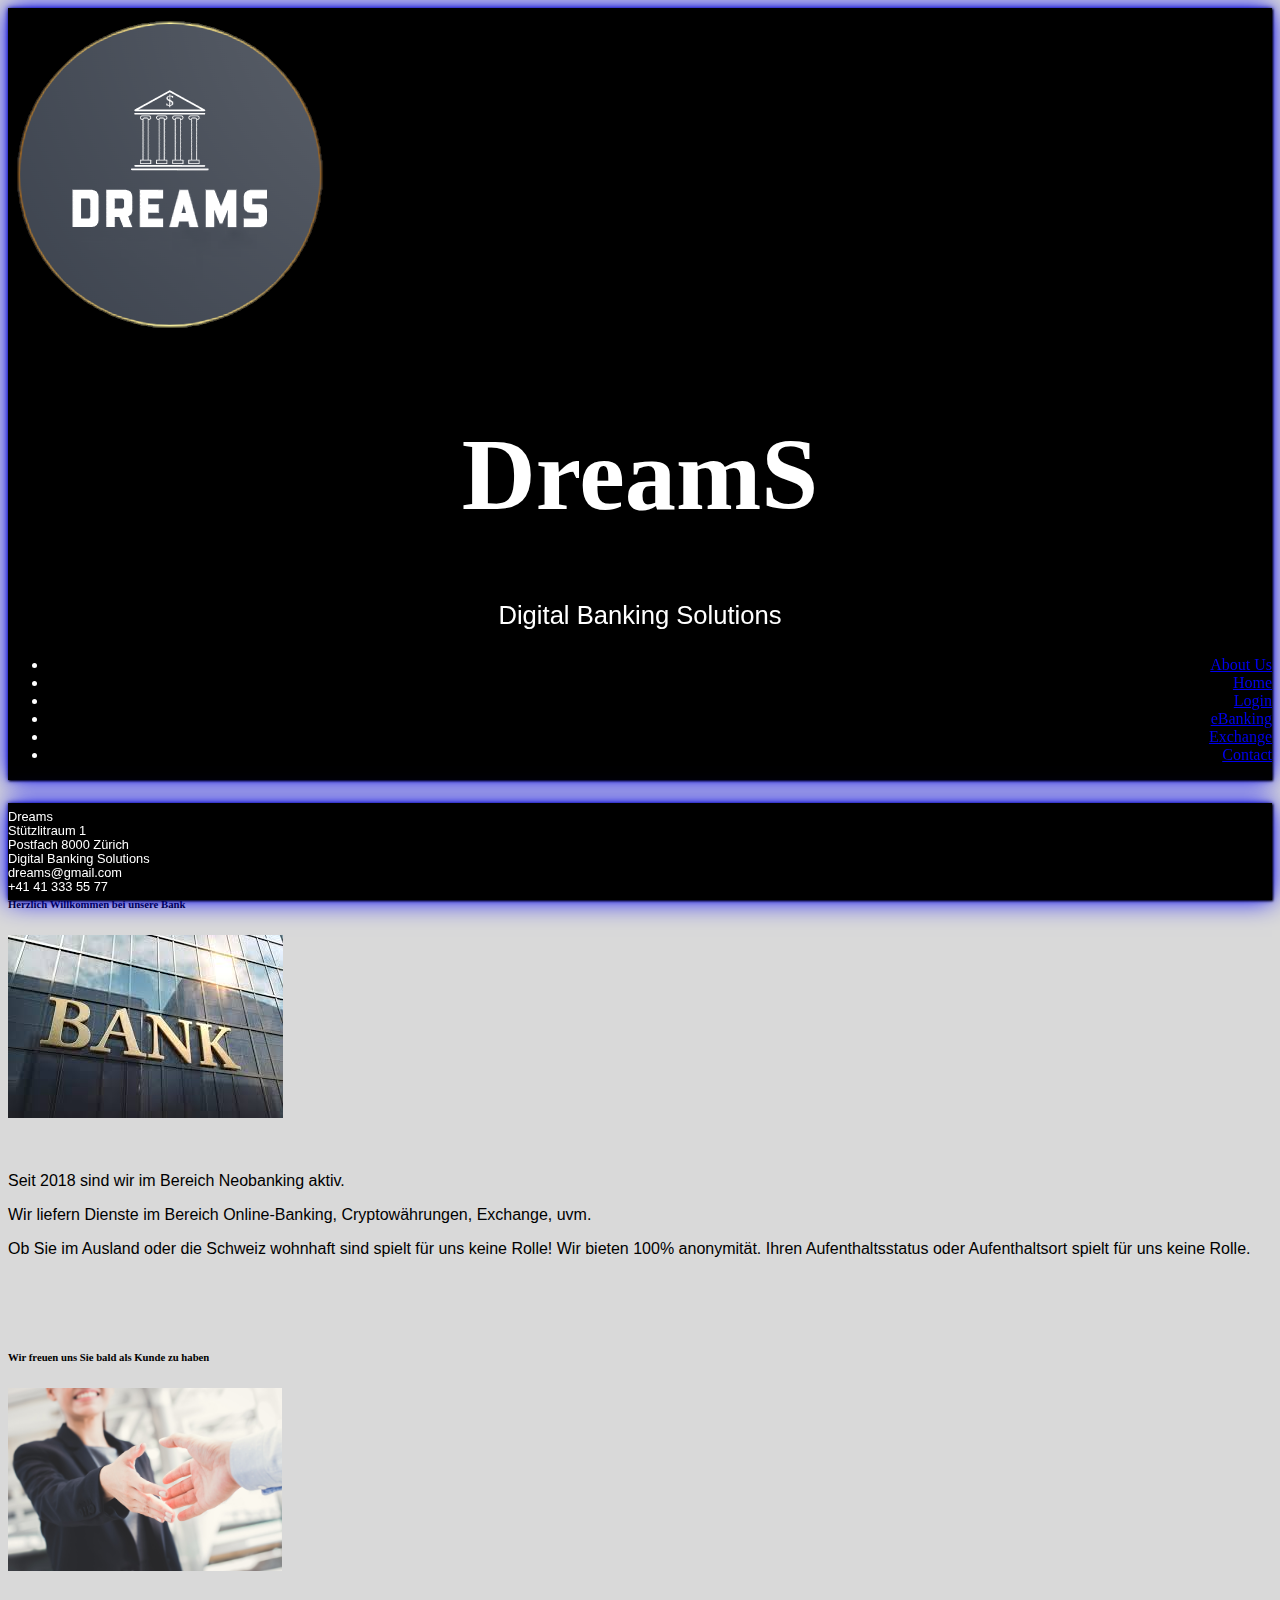
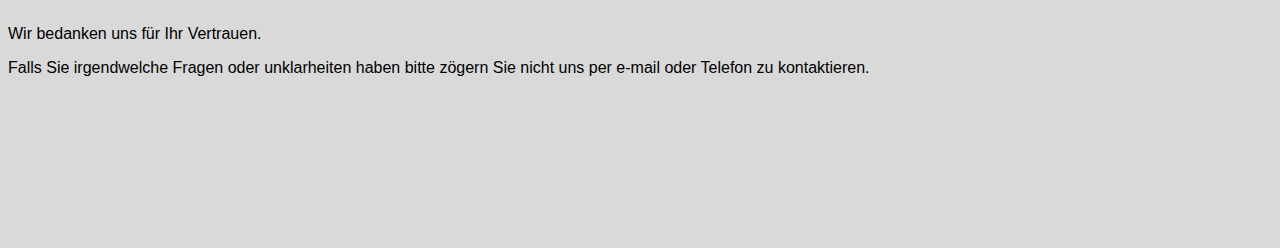
<file: aboutus_alex.html>
<!DOCTYPE html>
<html lang="en">
<head>
    <meta charset="UTF-8">
    <meta http-equiv="X-UA-Compatible" content="IE=edge">
    <meta name="viewport" content="width=device-width, initial-scale=1.0">
    <title>Document</title>
    <link href="https://cdn.jsdelivr.net/npm/bootstrap@5.3.0/dist/css/bootstrap.min.css" rel="stylesheet" integrity="sha384-9ndCyUaIbzAi2FUVXJi0CjmCapSmO7SnpJef0486qhLnuZ2cdeRhO02iuK6FUUVM" crossorigin="anonymous">
    <script src="https://cdn.jsdelivr.net/npm/bootstrap@5.3.0/dist/js/bootstrap.bundle.min.js" integrity="sha384-geWF76RCwLtnZ8qwWowPQNguL3RmwHVBC9FhGdlKrxdiJJigb/j/68SIy3Te4Bkz" crossorigin="anonymous"></script>
    <link rel="stylesheet" href="https://cdn.jsdelivr.net/npm/bootstrap-icons@1.10.2/font/bootstrap-icons.css" integrity="sha384-b6lVK+yci+bfDmaY1u0zE8YYJt0TZxLEAFyYSLHId4xoVvsrQu3INevFKo+Xir8e" crossorigin="anonymous">
    <link rel="stylesheet" type="text/css" href="header_footer.css" />
</head>
<body class="site_background body">

<!-- The Header begins here, wrote by Alexandru Iordachel-->

    <nav>
        <div class="container">
            <div class="row justify-content-center align-items-center">
                <div class="col float-left header_logo">
                    <img src="/dreams_logo.png" class="logo">
                </div>
                <div class="col center header_title">
                    <h1 class="font-weight-bold display-1" style="font-size: 8vw;">DreamS</h1>
                    <p class="font-monospace small" style="font-size: 2vw;">Digital Banking Solutions</p>
                </div>
                <div class="col float-right header_menu">
                    <div class="dropdown">
                        <a class="btn btn-primary btn-floating dropdown-toggle hidden-arrow bg-dark" href="#" role="button" data-bs-toggle="dropdown" aria-expanded="false">
                            <i class="bi bi-list"></i>
                        </a>
                        <ul class="dropdown-menu" aria-labelledby="dropdownMenuicon">
                          <li><a class="dropdown-item" href="/aboutus_alex.html"><i class="bi bi-info-circle"></i> About Us</a></li>
                          <li><a class="dropdown-item" href="/index.html"><i class="bi bi-house"></i> Home</a></li>
                          <li><a class="dropdown-item" href="/login_serafetim.html"><i class="bi bi-door-open"></i> Login</a></li>
                          <li><a class="dropdown-item" href="/ebanking_gabriel.html"><i class="bi bi-coin"></i> eBanking</a></li>
                          <li><a class="dropdown-item" href="/exchange_cyrill.html"><i class="bi bi-currency-exchange"></i> Exchange</a></li>
                          <li><a class="dropdown-item" href="/contact_benjamin.html"><i class="bi bi-telephone"></i> Contact</a></li>
                        </ul>
                    </div>
                </div>
            </div>
        </div>
    </nav>

<!-- The Header ends here -->

<!-- All following code incl. whole page wrote by Alexandru Iordachel -->

    <div>
        <div class="col-3 p-1 mb-4 bg-dark text-white">
            <p></p>
            <h5 class="text-center">Über uns</h5>
        </div>
    </div>

    <div class="container">
        <div class="row justify-content-center d-flex align-items-center">
            <div class="col-md-6">
                <p>
                    <br>
                </p>
                <h6>Herzlich Willkommen bei unsere Bank</h6>
                <p></p>
                <img class="my_images" src="/bank.jpeg">
                <p><br></p>
                <p class="text-start">Seit 2018 sind wir im Bereich Neobanking aktiv.</p>
                <p></p>
                <p class="text-start">Wir liefern Dienste im Bereich Online-Banking, Cryptowährungen, Exchange, uvm.</p>
                <p class="text-start">Ob Sie im Ausland oder die Schweiz wohnhaft sind spielt für uns keine Rolle! Wir bieten 100% anonymität. Ihren Aufenthaltsstatus oder Aufenthaltsort spielt für uns keine Rolle.</p>
                <p><br></p>
            </div>
        </div>
        <div class="row justify-content-center d-flex align-items-center">
            <div class="col-md-6">
                <p>
                    <br>
                </p>
                <h6>Wir freuen uns Sie bald als Kunde zu haben</h6>
                <p></p>
                <img class="my_images" src="/handshake.jpeg">
                <p><br></p>
                <p class="text-start">Wir bedanken uns für Ihr Vertrauen.</p>
                <p class="text-start">Falls Sie irgendwelche Fragen oder unklarheiten haben bitte zögern Sie nicht uns per e-mail oder Telefon zu kontaktieren.</p>
            </div>
         </div>
    </div>

    <div>
        <p><br></p>
    </div>
        

<!-- The Footer begins here wrote by Alexandru Iordachel-->

<div class="footer">
    <div class="container">
        <div class="row">
            <div class="col float-left text-start font-monospace">
                <p class="font-monospace p_gabriel"></p>
                <p class="font-monospace p_gabriel">Dreams</p>
                <p class="font-monospace p_gabriel">Stützlitraum 1</p>
                <p class="font-monospace p_gabriel">Postfach 8000 Zürich</p>
            </div>
            <div class="col float-right text-end font-monospace">
                <p class="font-monospace p_gabriel"></p>
                <p class="font-monospace p_gabriel">Digital Banking Solutions</p>
                <p class="font-monospace p_gabriel">dreams@gmail.com</p>
                <p class="font-monospace p_gabriel">+41 41 333 55 77</p>
            </div>
        </div>
    </div>
</div>

<!-- The Footer ends here -->

</body>
</html>
</file>
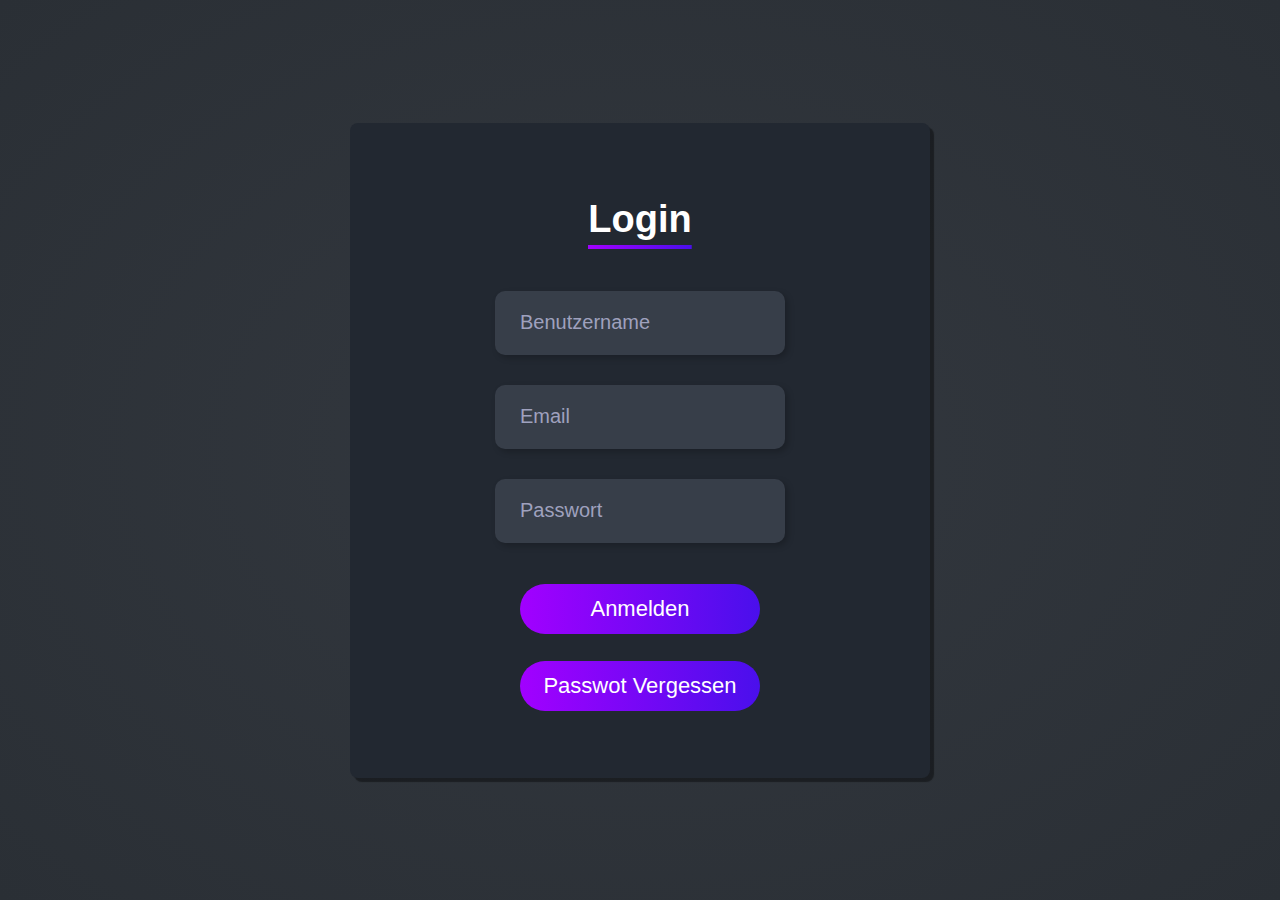
<file: anmelde formular.html>
<!DOCTYPE html>
<html lang="de">
 <head>
    <meta charset="UTF-8">
    <meta http-equiv="X-UA-Compatible" content="IE=edge">
    <meta name="viewport" content="width=device-width, initial-scale=1.0">
    <title>Registirieren</title>
    <link rel="stylesheet" href="style_serafettin.css">
 </head>
 <body>
     <form>
        <h1>Login</h1>
        <div class="inputs_container">
            <input type="text" placeholder="Benutzername">
            <input type="text" placeholder="Email">
            <input type="password" placeholder="Passwort">
        </div>
        <button>Anmelden</button>
        <button>Passwot Vergessen</button>
      </form>
    </body> 
    </html>
</file>
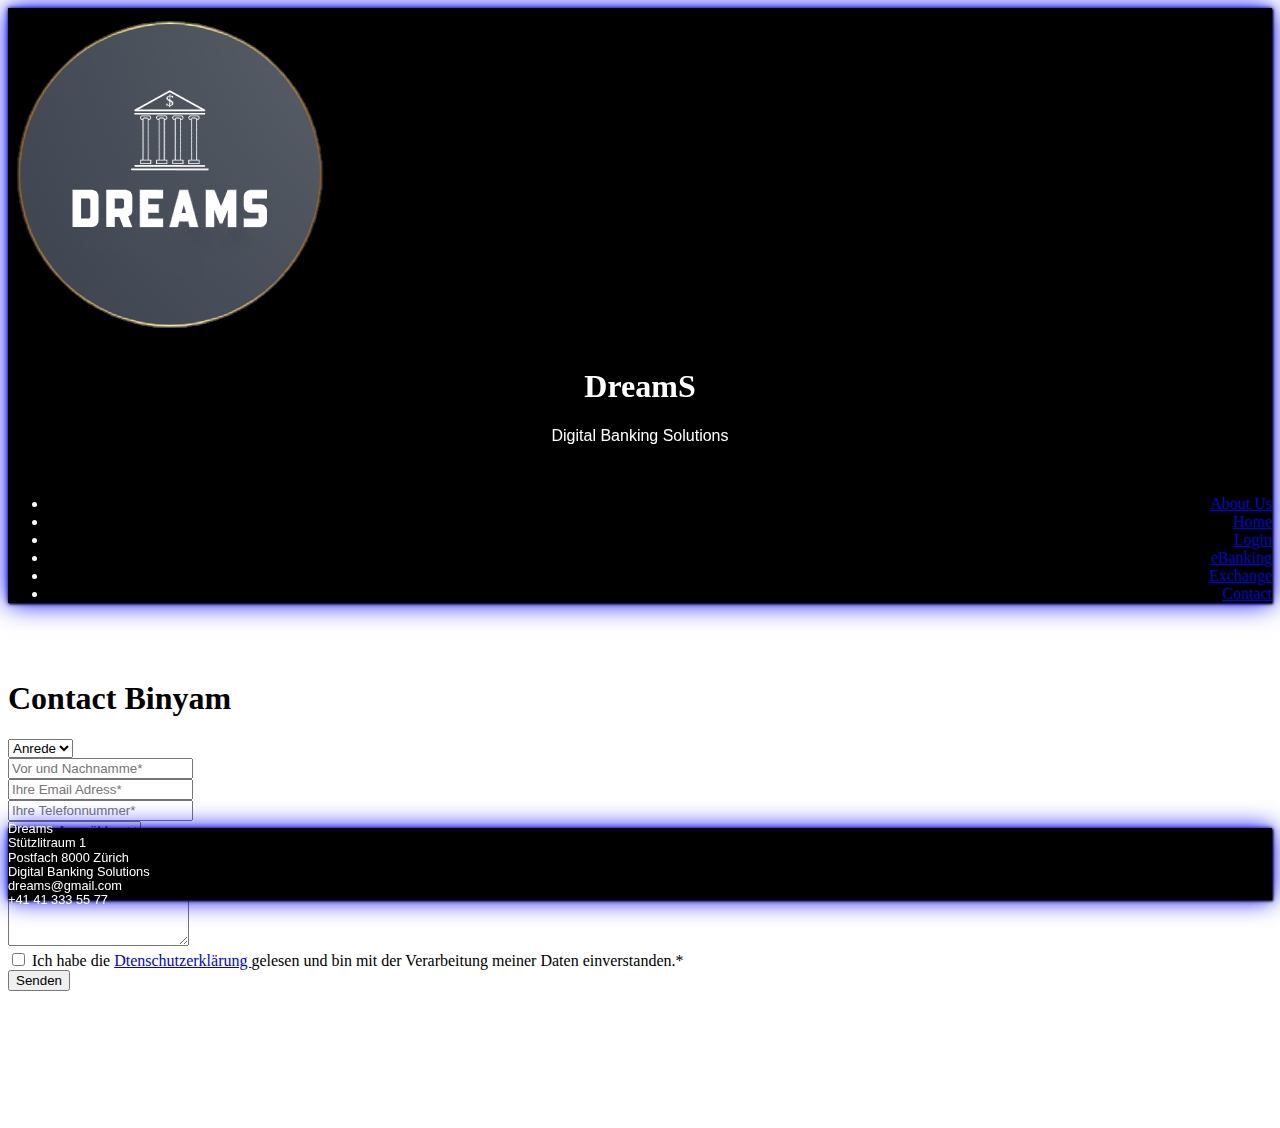
<file: contact_benjamin.html>
<!DOCTYPE html>
<html lang="en">
<head>
    <meta charset="UTF-8">
    <meta http-equiv="X-UA-Compatible" content="IE=edge">
    <meta name="viewport" content="width=device-width, initial-scale=1.0">
    <title>Document</title>
    <link rel="stylesheet" href="style_binyam.css">
    <link href="https://cdn.jsdelivr.net/npm/bootstrap@5.3.0/dist/css/bootstrap.min.css" rel="stylesheet" integrity="sha384-9ndCyUaIbzAi2FUVXJi0CjmCapSmO7SnpJef0486qhLnuZ2cdeRhO02iuK6FUUVM" crossorigin="anonymous">
    <script src="https://cdn.jsdelivr.net/npm/bootstrap@5.3.0/dist/js/bootstrap.bundle.min.js" integrity="sha384-geWF76RCwLtnZ8qwWowPQNguL3RmwHVBC9FhGdlKrxdiJJigb/j/68SIy3Te4Bkz" crossorigin="anonymous"></script>
    <link rel="stylesheet" href="https://cdn.jsdelivr.net/npm/bootstrap-icons@1.10.2/font/bootstrap-icons.css" integrity="sha384-b6lVK+yci+bfDmaY1u0zE8YYJt0TZxLEAFyYSLHId4xoVvsrQu3INevFKo+Xir8e" crossorigin="anonymous">
    <link rel="stylesheet" type="text/css" href="header_footer.css" />
</head>
<body>

    <!-- The Header begins here -->

    <nav>
        <div class="container">
            <div class="row">
                <div class="col float-left header_logo">
                    <img src="/dreams_logo.png" class="logo">
                </div>
                <div class="col center header_title">
                    <h1 class="font-weight-bolder display-1">DreamS</h1>
                    <p class="font-monospace font-weight-light">Digital Banking Solutions</p>
                </div>
                <div class="col float-right header_menu">
                    <p><br></p>
                    <div class="dropdown">
                        <a class="btn btn-primary btn-floating dropdown-toggle hidden-arrow bg-dark" href="#" role="button" data-bs-toggle="dropdown" aria-expanded="false">
                            <i class="bi bi-list"></i>
                        </a>
                        <ul class="dropdown-menu" aria-labelledby="dropdownMenuicon">
                          <li><a class="dropdown-item" href="/aboutus_alex.html"><i class="bi bi-info-circle"></i> About Us</a></li>
                          <li><a class="dropdown-item" href="/index.html"><i class="bi bi-house"></i> Home</a></li>
                          <li><a class="dropdown-item" href="/login_serafetim.html"><i class="bi bi-door-open"></i> Login</a></li>
                          <li><a class="dropdown-item" href="/ebanking_gabriel.html"><i class="bi bi-coin"></i> eBanking</a></li>
                          <li><a class="dropdown-item" href="/exchange_cyrill.html"><i class="bi bi-currency-exchange"></i> Exchange</a></li>
                          <li><a class="dropdown-item" href="/contact_benjamin.html"><i class="bi bi-telephone"></i> Contact</a></li>
                        </ul>
                    </div>
                </div>
            </div>
        </div>
    </nav>

    <!-- The Header ends here -->
    <!--autor Binyam Taye hier bingint meine Arbeit-->
   
    <div class="mx-auto" style="height: 40px;"></div> 

    <div class="row">
               
        <div class="col-sm-4"></div>
        <div class="col-sm-4">
            <div class="card">
                <div class="card-body">
                    <div class="row align-items-center">                        
                
                        <h1 class="title table">Contact Binyam</h1>            
        
                        <div class="input-group form-outline" >
                            <select class="e-form_input-select table"  >
                                <option selected>Anrede</option>
                                <option href="#">Herr</option>
                                <option href="#">Frau</option>
                            </select>       
                        </div>

                        <div>
                            <input type="text" class="e-form_input-text table" 
                            name="name" placeholder="Vor und Nachnamme*">
                        </div>


                        <div>
                            <input type="email" class="table" 
                                name="email" placeholder="Ihre Email Adress*">
                        </div>

                        <div>
                            <input type="tel" class="table" 
                            name="phone" placeholder="Ihre Telefonnummer*">
                        </div>

                        <div>
            
                            <select class="table" >
                                <option selected>Thema Auswählen</option>
                                <option href="#">Thema1</option>
                                <option href="#">Thema2</option>
                                <option href="#">Thema3</option>
                                <option href="#">Thema4</option>
                                <option href="#">Thema5</option>
                            </select>
                    
                        </div>

                        <div>
                            <textarea type="text"  placeholder="Ihre Nachricht"
                                name="mesage"  style="height: 100px;">
                            </textarea>   
                        </div>
                        <!-- Checkbox für die Datenschutzerklearung -->
                        <div class="form-check d-flex justify-content-left mb-3">
                            <input class="form-check-input me-2" type="checkbox" id="datenschutzID"/>
                            <label class="form-check-label" for="datenschutzID">
                                Ich habe die <a href="https://de.wikipedia.org/wiki/Datenschutzerkl%C3%A4rung">Dtenschutzerklärung </a> gelesen und bin mit der Verarbeitung meiner Daten einverstanden.*
                            </label>
                        </div>

                        <!-- Senden button -->
                        <button type="button" class="btn btn-primary table">Senden</button>

                    </div>
                </div>
            </div>

        </div>

        <div class="col-sm-4"></div>
    </div>
    
    
    <div class="mx-auto" style="height: 40px;"></div>

    <!--Autor Binyam hier endet meine Arbeit-->
    <!-- The Footer begins here -->

    <div class="footer">
        <div class="container">
            <div class="row">
                <div class="col float-left text-start font-monospace">
                    <p class="font-monospace p_gabriel"></p>
                    <p class="font-monospace p_gabriel">Dreams</p>
                    <p class="font-monospace p_gabriel">Stützlitraum 1</p>
                    <p class="font-monospace p_gabriel">Postfach 8000 Zürich</p>
                </div>
                <div class="col float-right text-end font-monospace">
                    <p class="font-monospace p_gabriel"></p>
                    <p class="font-monospace p_gabriel">Digital Banking Solutions</p>
                    <p class="font-monospace p_gabriel">dreams@gmail.com</p>
                    <p class="font-monospace p_gabriel">+41 41 333 55 77</p>
                </div>
            </div>
        </div>
      </div>

<!-- The Footer ends here -->

</body>
</html>
</file>
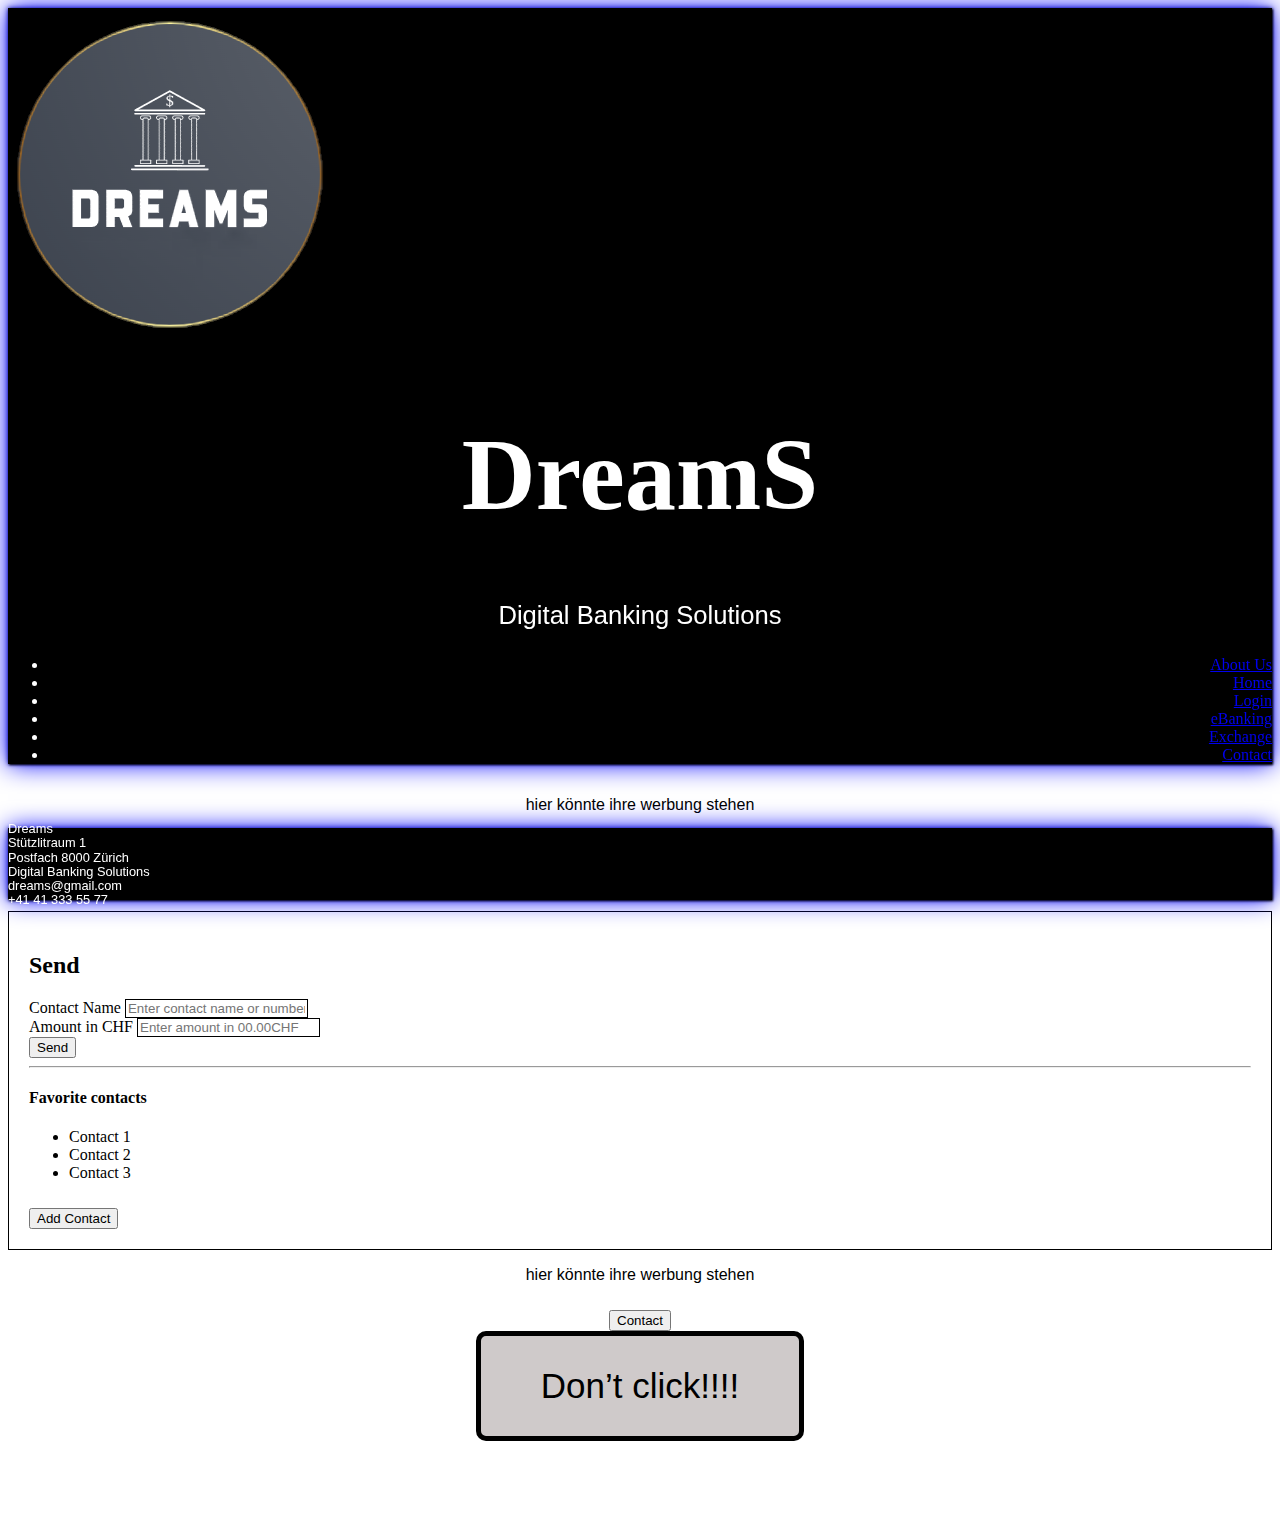
<file: ebanking_gabriel.html>
<!DOCTYPE html>
<html lang="en">
<head>
    <meta charset="UTF-8">
    <meta http-equiv="X-UA-Compatible" content="IE=edge">
    <meta name="viewport" content="width=device-width, initial-scale=1.0">
    <title>E-Banking</title>
    <link href="https://cdn.jsdelivr.net/npm/bootstrap@5.3.0/dist/css/bootstrap.min.css" rel="stylesheet" integrity="sha384-9ndCyUaIbzAi2FUVXJi0CjmCapSmO7SnpJef0486qhLnuZ2cdeRhO02iuK6FUUVM" crossorigin="anonymous">
    <script src="https://cdn.jsdelivr.net/npm/bootstrap@5.3.0/dist/js/bootstrap.bundle.min.js" integrity="sha384-geWF76RCwLtnZ8qwWowPQNguL3RmwHVBC9FhGdlKrxdiJJigb/j/68SIy3Te4Bkz" crossorigin="anonymous"></script>
    <script src="https://code.jquery.com/jquery-3.7.0.min.js" integrity="sha256-2Pmvv0kuTBOenSvLm6bvfBSSHrUJ+3A7x6P5Ebd07/g=" crossorigin="anonymous"></script>
    <link rel="stylesheet" href="https://cdn.jsdelivr.net/npm/bootstrap-icons@1.10.2/font/bootstrap-icons.css" integrity="sha384-b6lVK+yci+bfDmaY1u0zE8YYJt0TZxLEAFyYSLHId4xoVvsrQu3INevFKo+Xir8e" crossorigin="anonymous">
    <link rel="stylesheet" type="text/css" href="header_footer.css"/>
    <link href="style-dontclick.css" rel="stylesheet" type="text/css" />
  </head>
  <!--for hier könnte ihre werbung stehen center etc gpr-->
    <style>
      body {
        background-color: white;
      }
      .form-container {
        margin-top: 50px;
        border: 1px solid black;
        padding: 20px;
      }
      .form-control {
        border: 1px solid black;
      }
      .btn {
        margin-top: 10px;
      }
      .ad-box {
        height: 100%;
        display: flex;
        flex-direction: column;
        justify-content: center;
        align-items: center;
      }
    </style>
    <body>
<!-- The Header begins here alexI modified css by gpr -->
<nav>
  <div class="container">
      <div class="row justify-content-center align-items-center">
          <div class="col float-left header_logo">
              <img src="/dreams_logo.png" class="logo">
          </div>
          <div class="col center header_title">
              <h1 class="font-weight-bold display-1" style="font-size: 8vw;">DreamS</h1>
              <p class="font-monospace small" style="font-size: 2vw;">Digital Banking Solutions</p>
          </div>
          <div class="col float-right header_menu">
              <div class="dropdown">
                  <a class="btn btn-primary btn-floating dropdown-toggle hidden-arrow bg-dark" href="#" role="button" data-bs-toggle="dropdown" aria-expanded="false">
                      <i class="bi bi-list"></i>
                  </a>
                  <ul class="dropdown-menu" aria-labelledby="dropdownMenuicon">
                    <li><a class="dropdown-item" href="/aboutus_alex.html"><i class="bi bi-info-circle"></i> About Us</a></li>
                    <li><a class="dropdown-item" href="/index.html"><i class="bi bi-house"></i> Home</a></li>
                    <li><a class="dropdown-item" href="/login_serafetim.html"><i class="bi bi-door-open"></i> Login</a></li>
                    <li><a class="dropdown-item" href="/ebanking_gabriel.html"><i class="bi bi-coin"></i> eBanking</a></li>
                    <li><a class="dropdown-item" href="/exchange_cyrill.html"><i class="bi bi-currency-exchange"></i> Exchange</a></li>
                    <li><a class="dropdown-item" href="/contact_benjamin.html"><i class="bi bi-telephone"></i> Contact</a></li>
                  </ul>
              </div>
          </div>
      </div>
  </div>
</nav>
<!--The Header ends here alexI modified css by gpr-->
<!--content starts here gpr-->
<div class="container">
  <div class="row">
    <div class="col-md-3">
      <div class="ad-box">
        <p class="text-center vertical-center">hier könnte ihre werbung stehen</p>
        <button class="btn btn-primary btn-block mt-3" onclick="alert('Kontaktieren Sie uns!')">Contact</button>
      </div>
    </div>
    <div class="col-md-6">
      <div class="form-container">
        <h2 class="text-center mb-4">Send</h2>
        <form>
            <div class="form-group mb-3">
              <label for="contact-name">Contact Name</label>
              <input type="text" class="form-control" id="contact-name" placeholder="Enter contact name or number">
            </div>
            <div class="form-group mb-3">
              <label for="amount">Amount in CHF</label>
              <input type="text" class="form-control" id="amount" placeholder="Enter amount in 00.00CHF">
            </div>
            <button style="position: relative;" onclick="alert('Es war nicht Bedingung, dass dieser Button funktioniert, aber danke fürs Ausprobieren! It was not a requirement that this button work, but thanks for trying!')">Send</button>
            <!--javascript inline start gpr-->
            <script>
              $('button').on('mouseover', function() {
            $(this).css({
              top: (Math.random() * 100) + '%',
              left: (Math.random() * 100) + '%'
                });
              });
            </script>
            <!--javascript inline end gpr-->
          </form>
          <hr>
          <h4 class="text-center mb-4">Favorite contacts</h4>
          <ul class="list-group">
            <li class="list-group-item">Contact 1</li>
            <li class="list-group-item">Contact 2</li>
            <li class="list-group-item">Contact 3</li>
          </ul>
          <button type="button" class="btn btn-secondary btn-block mt-3" data-toggle="modal" data-target="#addContactModal" onclick="alert('Es war nicht Bedingung, dass dieser Button funktioniert, aber danke fürs Ausprobieren! It was not a requirement that this button work, but thanks for trying!')">Add Contact</button>
        </div>
      </div>
      <div class="col-md-3">
        <div class="ad-box">
          <p class="text-center vertical-center">hier könnte ihre werbung stehen</p>
          <button class="btn btn-primary btn-block mt-3" onclick="alert('Kontaktieren Sie uns!')">Contact</button>
        </div>
      </div>
    </div>
  </div>
  <!--prank start gpr-->                          <!--when prank starts footer is no longer at the bottom-->
  <div class="everything">
    <button id="button">Don’t click!!!!</button>
    <audio controls hidden id="song">
      <source src="roll.mp3" type="audio/mpeg">
    </audio>
  </div>
  <!--here i wanted to try js with external script start gpr-->
  <script src="script-prank.js"></script>
    <!--prank end gpr-->
<!--content ends here gpr-->
<!-- The Footer begins here alexI modified css by gpr-->
<div class="footer">
  <div class="container">
      <div class="row">
          <div class="col float-left text-start font-monospace">
              <p class="font-monospace p_gabriel"></p>
              <p class="font-monospace p_gabriel">Dreams</p>
              <p class="font-monospace p_gabriel">Stützlitraum 1</p>
              <p class="font-monospace p_gabriel">Postfach 8000 Zürich</p>
          </div>
          <div class="col float-right text-end font-monospace">
              <p class="font-monospace p_gabriel"></p>
              <p class="font-monospace p_gabriel">Digital Banking Solutions</p>
              <p class="font-monospace p_gabriel">dreams@gmail.com</p>
              <p class="font-monospace p_gabriel">+41 41 333 55 77</p>
          </div>
      </div>
  </div>
</div>
<!-- The Footer ends hhere alexI modified css by gpr-->
 </div>
</body>
</html>
</file>
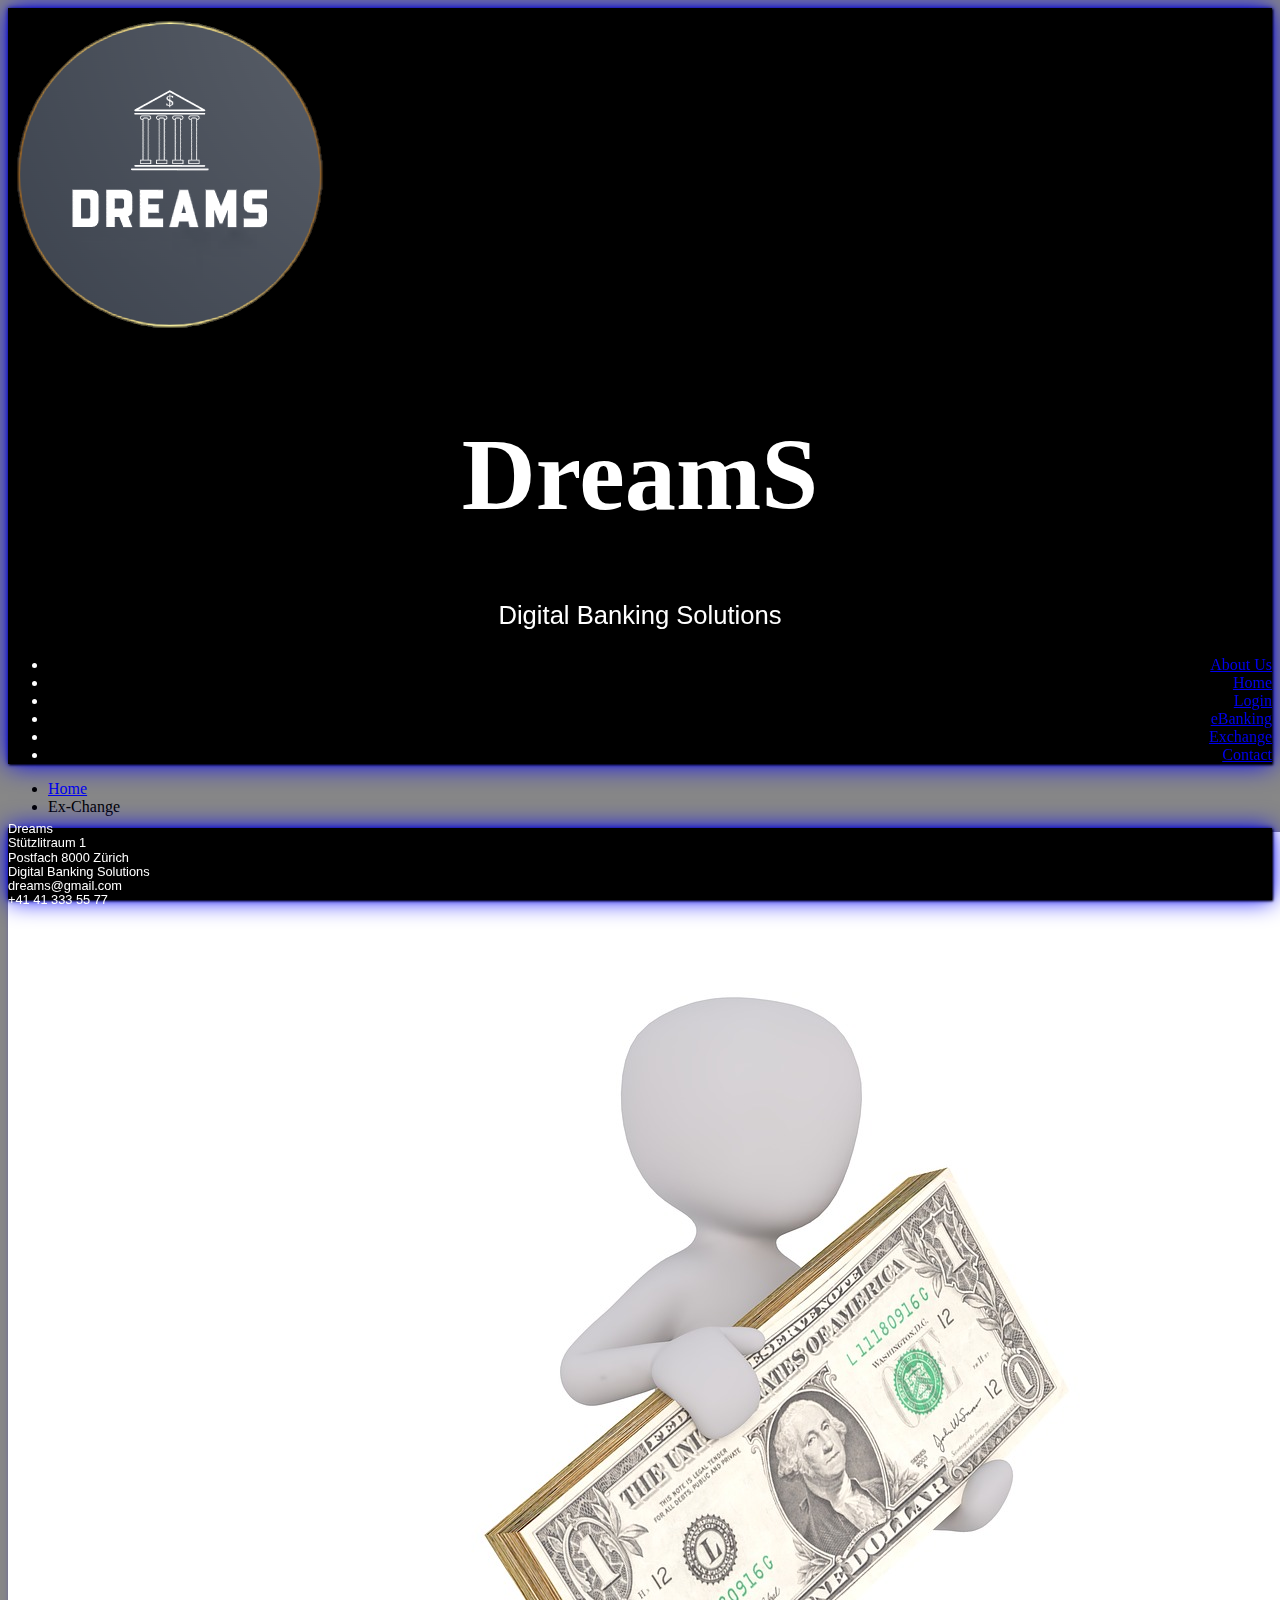
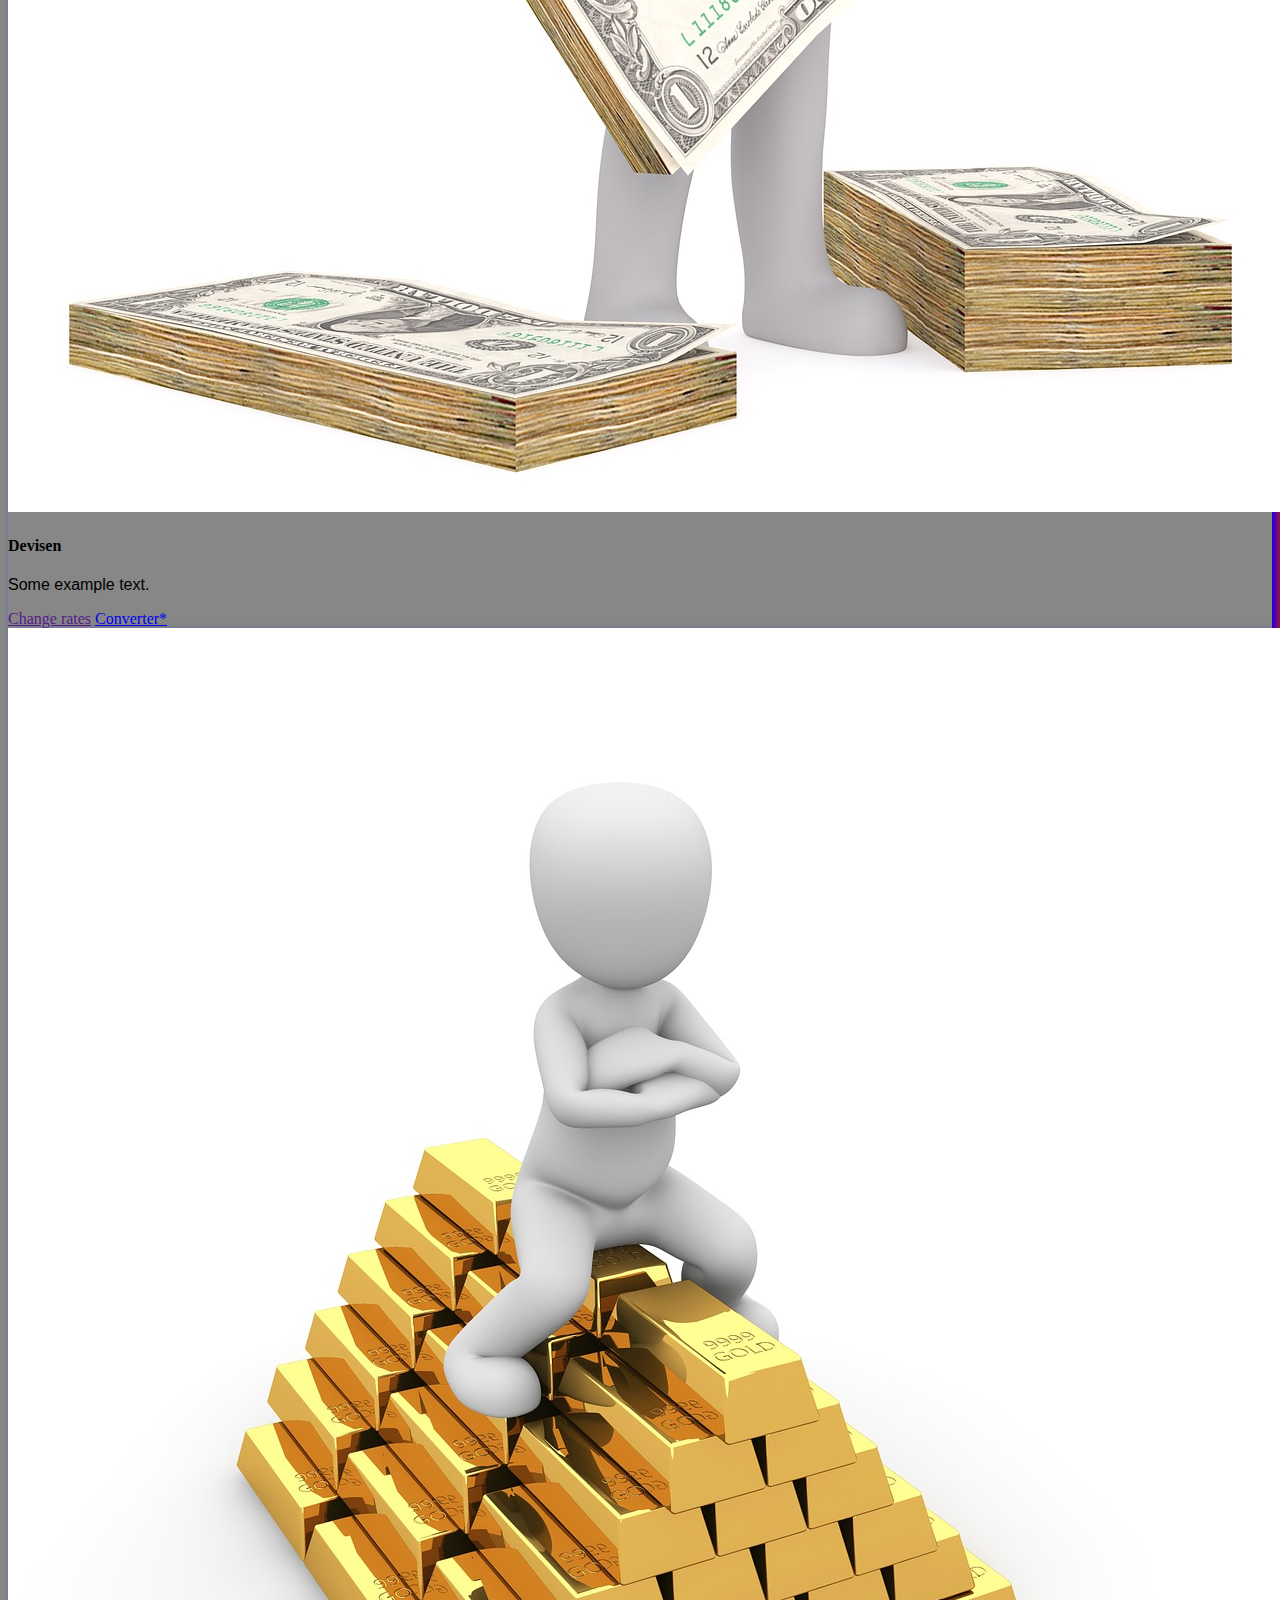
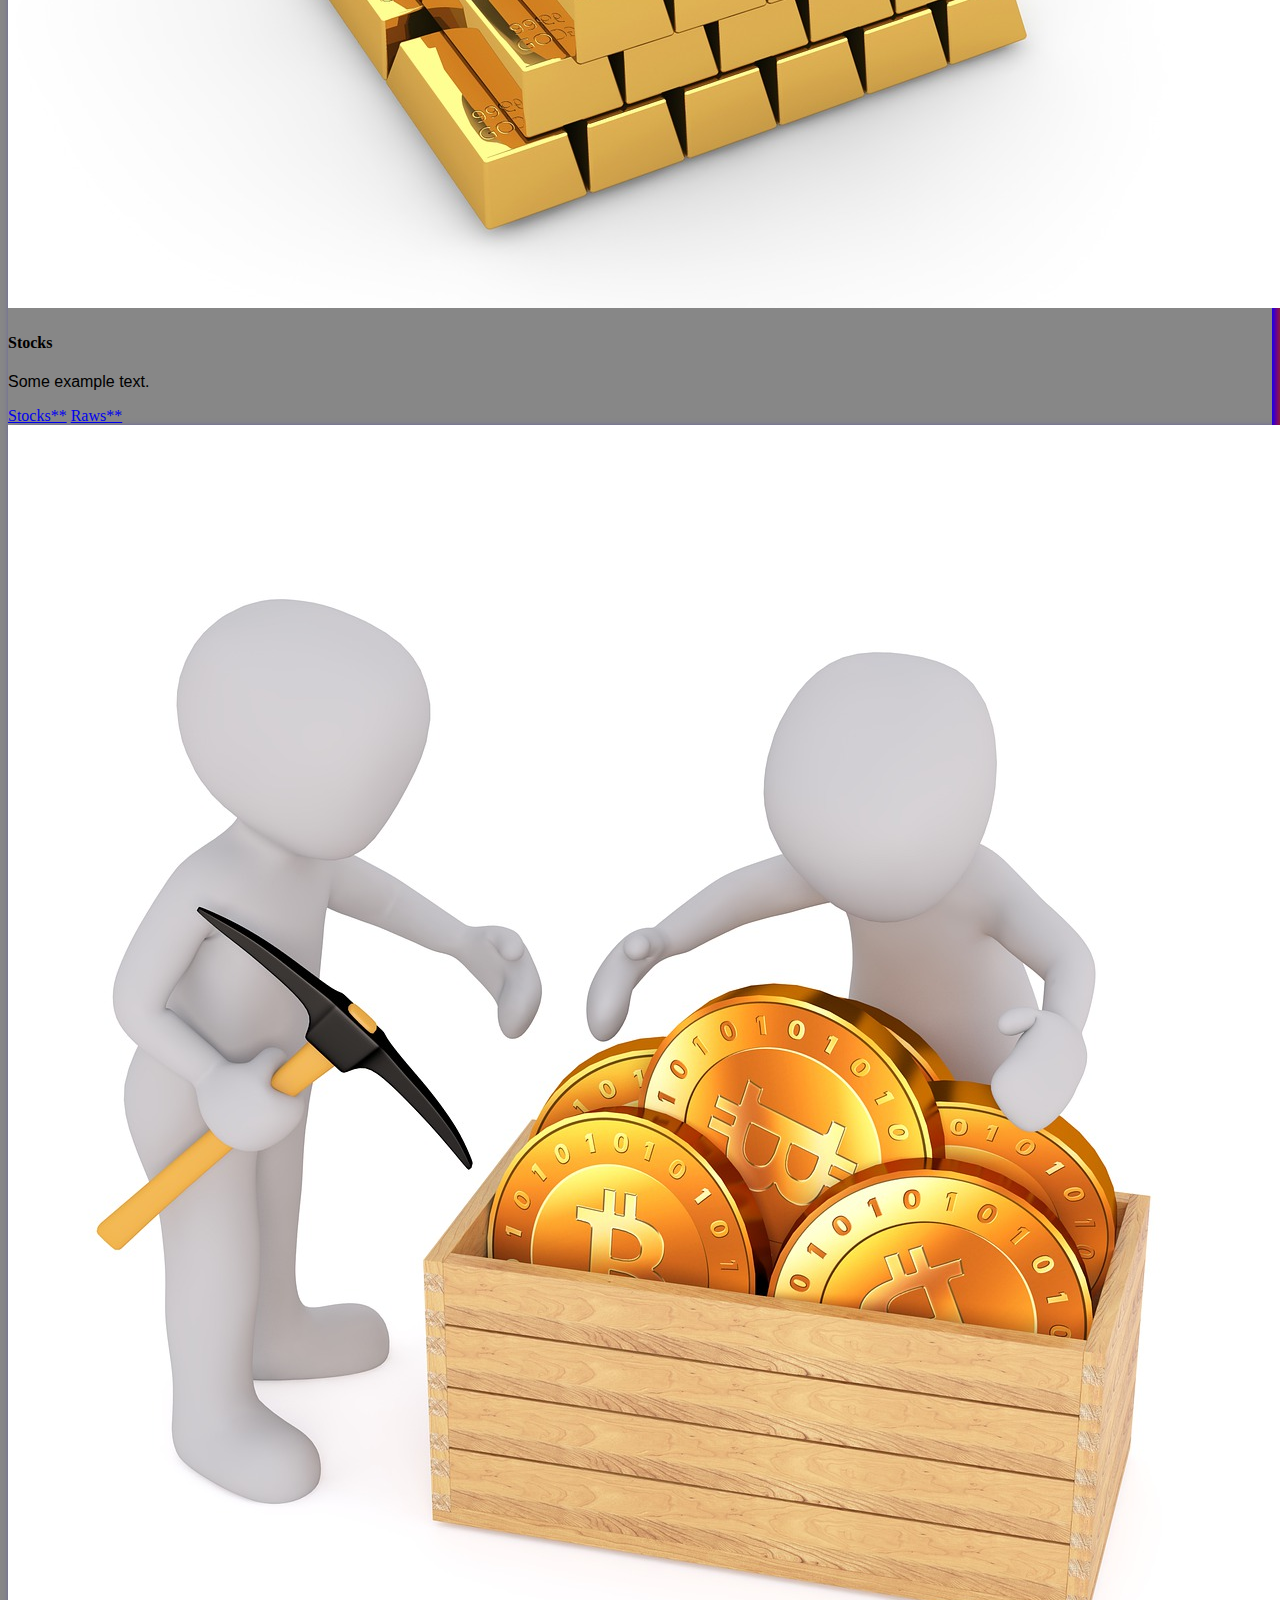
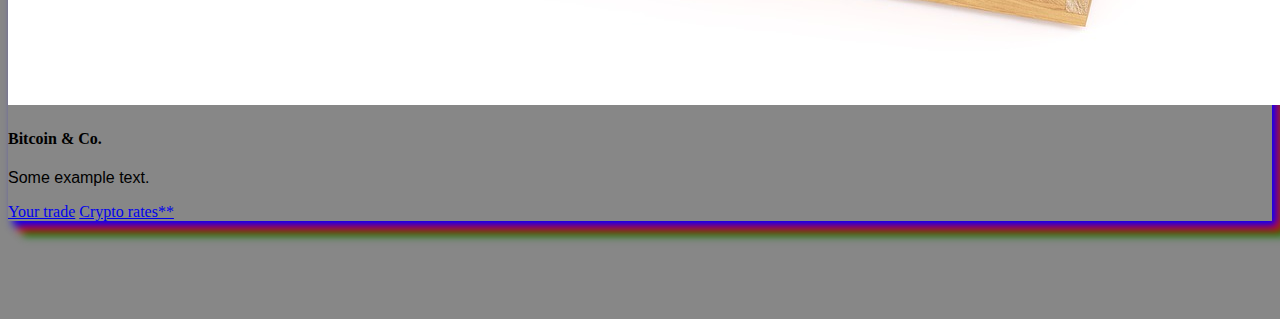
<file: exchange_cyrill.html>
<!DOCTYPE html>
<html lang="en">
<head>
    <meta charset="UTF-8">
    <meta http-equiv="X-UA-Compatible" content="IE=edge">
    <meta name="viewport" content="width=device-width, initial-scale=1.0">
    <title>Document</title>
    <link href="https://cdn.jsdelivr.net/npm/bootstrap@5.3.0/dist/css/bootstrap.min.css" rel="stylesheet" integrity="sha384-9ndCyUaIbzAi2FUVXJi0CjmCapSmO7SnpJef0486qhLnuZ2cdeRhO02iuK6FUUVM" crossorigin="anonymous">
    <script src="https://cdn.jsdelivr.net/npm/bootstrap@5.3.0/dist/js/bootstrap.bundle.min.js" integrity="sha384-geWF76RCwLtnZ8qwWowPQNguL3RmwHVBC9FhGdlKrxdiJJigb/j/68SIy3Te4Bkz" crossorigin="anonymous"></script>
    <link rel="stylesheet" href="https://cdn.jsdelivr.net/npm/bootstrap-icons@1.10.2/font/bootstrap-icons.css" integrity="sha384-b6lVK+yci+bfDmaY1u0zE8YYJt0TZxLEAFyYSLHId4xoVvsrQu3INevFKo+Xir8e" crossorigin="anonymous">
    <link rel="stylesheet" type="text/css" href="header_footer.css" />




</head>

<body>
    <nav>
        <div class="container">
            <div class="row justify-content-center align-items-center">
                <div class="col float-left header_logo">
                    <img src="/dreams_logo.png" class="logo">
                </div>
                <div class="col center header_title">
                    <h1 class="font-weight-bold display-1" style="font-size: 8vw;">DreamS</h1>
                    <p class="font-monospace small" style="font-size: 2vw;">Digital Banking Solutions</p>
                </div>
                <div class="col float-right header_menu">
                    <div class="dropdown">
                        <a class="btn btn-primary btn-floating dropdown-toggle hidden-arrow bg-dark" href="#" role="button" data-bs-toggle="dropdown" aria-expanded="false">
                            <i class="bi bi-list"></i>
                        </a>
                        <ul class="dropdown-menu" aria-labelledby="dropdownMenuicon">
                          <li><a class="dropdown-item" href="/aboutus_alex.html"><i class="bi bi-info-circle"></i> About Us</a></li>
                          <li><a class="dropdown-item" href="/index.html"><i class="bi bi-house"></i> Home</a></li>
                          <li><a class="dropdown-item" href="/login_serafetim.html"><i class="bi bi-door-open"></i> Login</a></li>
                          <li><a class="dropdown-item" href="/ebanking_gabriel.html"><i class="bi bi-coin"></i> eBanking</a></li>
                          <li><a class="dropdown-item" href="/exchange_cyrill.html"><i class="bi bi-currency-exchange"></i> Exchange</a></li>
                          <li><a class="dropdown-item" href="/contact_benjamin.html"><i class="bi bi-telephone"></i> Contact</a></li>
                        </ul>
                    </div>
                </div>
            </div>
        </div>
    </nav>
 
    
<!-- Cyrill's Part of Team-Work, Website "Ex-Change" beginns here -->

                <style>
                    .container p-4 {
                        background-color: #d9d9d9;
                    }
                    body {

                        background-color: #878787;
                    }
                    .card {
                        box-shadow: 5px 5px 8px blue, 10px 10px 8px red, 15px 15px 8px green;
                    }
                </style>

            
            <div class="container p-4">
                
<!-- Your position on the website -->

                <div class="row">
                    <ul class="breadcrumb">
                        <li class="breadcrumb-item"><a href="/index.html">Home</a></li>
                        <li class="breadcrumb-item active">Ex-Change</li>
                    </ul> 
                </div>

<!-- Our costumer services -->

                    <div class="row">
                        <div class="col">
                            <div class="card"> 
                                <img class="card-img-top" src="pictures/money-clipart.jpg" alt="Card image">
                                <div class="card-body">
                                <h4 class="card-title">Devisen</h4>
                                <p class="card-text">Some example text.</p>
                                <a href=""class="btn btn-primary btn-sm">Change rates</a>
                                <a href="https://www.finanzen.ch/waehrungsrechner" class="btn btn-success btn-sm float-end">Converter*</a>
                                </div>
                            </div>
                        </div>
                        <div class="col">
                            <div class="card">
                                <img class="card-img-top" src="pictures/gold-clipart.jpg" alt="Card image">
                               <div class="card-body">
                                <h4 class="card-title">Stocks</h4>
                                <p class="card-text">Some example text.</p>
                                <a href="https://www.finanzen.ch/aktien/realtimekurse/smi" class="btn btn-primary btn-sm">Stocks**</a>
                                <a href="https://www.finanzen.ch/rohstoffe" class="btn btn-primary btn-sm float-end">Raws**</a>
                                 </div>
                             </div>
                        </div>
                        <div class="col">
                            <div class="card">
                                <img class="card-img-top" src="pictures/bitcoin-clipart.jpg" alt="Card image">
                                <div class="card-body">
                                <h4 class="card-title">Bitcoin & Co.                                                                                                                                                              </h4>
                                <p class="card-text">Some example text.</p>
                                <a href="https://www.plus500.com" class="btn btn-primary btn-sm">Your trade</a>
                                <a href="https://www.finanzen.ch/devisen/kryptowaehrungen" class="btn btn-primary btn-sm float-end">Crypto rates**</a>
                                </div>
                            </div>
                        </div>
                    </div>
                    


















            </div>    


<!-- At this point ending Cyrill his work -->






    <div class="footer">
      <div class="container">
          <div class="row">
              <div class="col float-left text-start font-monospace">
                  <p class="font-monospace p_gabriel"></p>
                  <p class="font-monospace p_gabriel">Dreams</p>
                  <p class="font-monospace p_gabriel">Stützlitraum 1</p>
                  <p class="font-monospace p_gabriel">Postfach 8000 Zürich</p>
              </div>
              <div class="col float-right text-end font-monospace">
                  <p class="font-monospace p_gabriel"></p>
                  <p class="font-monospace p_gabriel">Digital Banking Solutions</p>
                  <p class="font-monospace p_gabriel">dreams@gmail.com</p>
                  <p class="font-monospace p_gabriel">+41 41 333 55 77</p>
              </div>
          </div>
      </div>
  </div>

  

  






    
</body>
</html>
</file>
<file: header_footer.css>
.bg_header
{
    background-color: black;
}

.header_title
{
    color: white;
    text-align: center;
}

body nav
{
    position: sticky;
    top: 0;
    box-shadow: 1px 1px 2px black, 0 0 25px blue, 0 0 5px darkblue;
    background-color: black;
    z-index: 100;
}

.header_logo
{
    color: white;
    text-align: left;
}

.header_menu
{
    color: white;
    text-align: right;
}

.site_background
{
    background-color: #D9D9D9;
}

.outside_background
{
    background-color: #878787;
}

.logo
{
    min-width: 75px;
    max-width: 39%;
}

.footer {
    position: sticky;
    bottom: 0;
    background-color: black;
    color: white;
    box-shadow: 1px 1px 2px black, 0 0 25px blue, 0 0 5px darkblue;
    margin-top: auto;
    z-index: 100;
  }

  .body
  {
    min-height: 100vh;
    display: flex;
    flex-direction: column;
  }

  .p_gabriel
  {
    line-height: 0.1;    // zeilenhöhe innerhalb von p-elementen gpr
    margin-top: 0;         // abstand zwischen p-elementen gpr
    margin-bottom: 0;
    font-size: 0.8em;      // schriftgrösse gpr
  }

  h5
  {
    font-family: sans-serif;
  }

  p
  {
    font-family: sans-serif;
  }

  .my_images
  {
    max-height: 183px;
    width: auto;
  }
</file>
<file: style_serafettin.css>
*{
    margin: 0;
    padding: 0;
}
html{
    height: 100%;
}
body{
    height:100%;
    background: radial-gradient(#33383f, rgb(42,47,53));
    background-repeat: no-repeat;
    background-attachment: fixed;
    background-size: cover;

    display: flex;
    justify-content: center;
    align-items: center;
}
form{
    height: 575px;
    width: 500px;
    padding: 40px;
    border-radius: 8px;
    background-color: #222831;
    box-shadow: 4px 4px 1px rgba(0,0,0,0.404);

    display: flex;
    flex-direction: column;
    justify-content: space-evenly;
    align-items: center;
}
h1{
    color: white;
    font-family: Verdana, Geneva, Tahoma, sans-serif;
    font-size: 38px;

    background-image: linear-gradient(to right,rgb(162, 0, 255), rgb(74, 15, 236));
    background-size: 100% 4px;
    background-position: bottom;
    background-repeat: no-repeat;
    line-height: 60px;
}
.inputs_container{
    display: flex;
    flex-direction: column;
    align-items: center;
    justify-content: center;
}
input{
    height: 64px;
    width: 240px;
    margin: 15px;
    padding: 0px 25px;
    border-radius: 10px;
    border: none;
    background-color: #373e49;
    box-shadow: 3px 3px 6px rgba(0,0,0,0.212);
    color: white;
    font-size: 20px;
    transition: 0.2s;

}
input:hover{
    background-color: #47505f;
}
input:focus{
    outline: none;
    background-color: #47505f;
    width: 265px;
}
input::placeholder{
    color: rgb(159, 161, 190);
}
button{
    height: 64px;
    width: 140px;
    border-radius: 1000px;
    border: none;
    color: white;
    font-family: sans-serif;
    font-size: 22px;
    background: linear-gradient(to right, rgb(162, 0, 255),rgb(74, 15, 236));
    transition: 0.2s;
}

button{
    height: 50px;
    width: 240px;
    border-radius: 1000px;
    border: none;
    color: white;
    font-family: sans-serif;
    font-size: 22px;
    background: linear-gradient(to right, rgb(162, 0, 255),rgb(74, 15, 236));
    transition: 0.2s;
}
button:hover{
    width: 200px;
}
button:focus{
    outline: none;
    width: 200px;
}

@media(max-width: 650px){
    form{
        height: 100%;
        width: 100%;
        justify-content: center;
    }
    .inputs_container{
        margin: 80px;
    }
    h1{
        font-size: 32px;
    }
}
=======
.title {
    color:rgb(0, 0, 0);
}
.table {
    border-collapse: separate;
    border-spacing: 0 10px;
   }
   
.abstand {
    border-collapse: separate;
    border-spacing: 0 50px;
}
</file>
<file: style_binyam.css>
.title {
    color:rgb(0, 0, 0);
}
.table {
    border-collapse: separate;
    border-spacing: 0 10px;
   }
</file>
<file: style-dontclick.css>
#button {
    background-color: rgb(207, 202, 202);
    padding: 30px 60px;
    font-size: 35px;
    border-radius: 10px;
    border: 5px solid black;
  }
  
  #button:hover {
    background-color: rgb(255, 0, 0);
    cursor: pointer;
  }
  
  #title {
    text-align: center;
  }
  
  .everything {
    display: flex;
    justify-content: center;
    align-items: center;
    flex-direction: column;
  }
</file>
